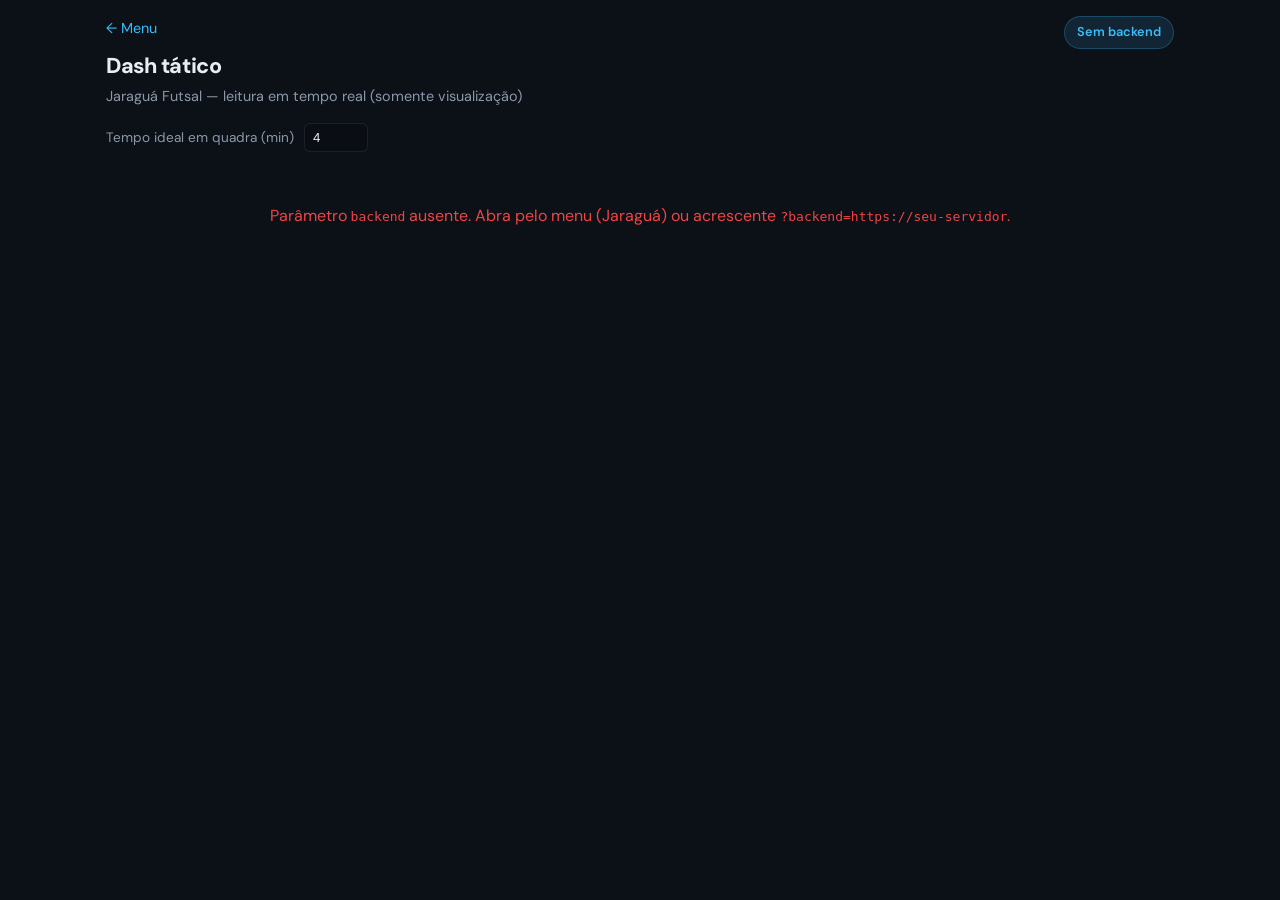
<file: legacy/dash-tatico.html>
<!DOCTYPE html>
<html lang="pt-BR">
<head>
  <meta charset="UTF-8" />
  <meta name="viewport" content="width=device-width, initial-scale=1, maximum-scale=1" />
  <title>Dash tático — Jaraguá Futsal</title>
  <link rel="preconnect" href="https://fonts.googleapis.com" />
  <link href="https://fonts.googleapis.com/css2?family=DM+Sans:ital,opsz,wght@0,9..40,400;0,9..40,600;0,9..40,800;1,9..40,400&display=swap" rel="stylesheet" />
  <style>
    :root {
      --bg: #0c1118;
      --card: #141b26;
      --border: rgba(255,255,255,.08);
      --text: #e8edf4;
      --muted: #8b98a8;
      --green: #22c55e;
      --yellow: #eab308;
      --red: #ef4444;
      --blue: #38bdf8;
      --radius: 12px;
    }
    * { box-sizing: border-box; }
    body {
      margin: 0;
      font-family: "DM Sans", system-ui, sans-serif;
      background: var(--bg);
      color: var(--text);
      min-height: 100vh;
      line-height: 1.45;
    }
    .wrap { max-width: 1100px; margin: 0 auto; padding: 16px; }
    header.top {
      display: flex; flex-wrap: wrap; align-items: flex-start; justify-content: space-between;
      gap: 12px; margin-bottom: 16px;
    }
    h1 { font-size: 1.35rem; font-weight: 800; margin: 0; letter-spacing: -0.02em; }
    .sub { color: var(--muted); font-size: 0.9rem; margin: 4px 0 0; }
    .pill {
      display: inline-flex; align-items: center; gap: 6px;
      padding: 6px 12px; border-radius: 999px; font-size: 0.8rem; font-weight: 600;
      background: rgba(56,189,248,.12); color: var(--blue); border: 1px solid rgba(56,189,248,.25);
    }
    .grid { display: grid; gap: 12px; }
    @media (min-width: 720px) {
      .grid-2 { grid-template-columns: 1fr 1fr; }
    }
    .card {
      background: var(--card);
      border: 1px solid var(--border);
      border-radius: var(--radius);
      padding: 14px 16px;
    }
    .card h2 {
      font-size: 0.75rem; text-transform: uppercase; letter-spacing: 0.06em;
      color: var(--muted); margin: 0 0 10px; font-weight: 700;
    }
    .scoreline {
      font-size: 2rem; font-weight: 800; font-variant-numeric: tabular-nums;
      display: flex; align-items: center; gap: 10px; flex-wrap: wrap;
    }
    .scoreline .vs { color: var(--muted); font-weight: 600; font-size: 1.2rem; }
    .clock { font-size: 1.5rem; font-weight: 800; font-variant-numeric: tabular-nums; color: var(--blue); }
    .last-ev { font-size: 0.95rem; color: var(--text); margin-top: 8px; }
    .last-ev span { color: var(--muted); }
    .momentum-bar {
      height: 10px; border-radius: 6px;
      background: linear-gradient(90deg, var(--red) 0%, var(--yellow) 50%, var(--green) 100%);
      position: relative; margin-top: 8px;
    }
    .momentum-bar .dot {
      position: absolute; top: -4px; width: 18px; height: 18px; border-radius: 50%;
      background: #fff; border: 3px solid var(--card); box-shadow: 0 2px 8px rgba(0,0,0,.4);
      transform: translateX(-50%);
    }
    .momentum-label { font-weight: 700; margin-top: 8px; font-size: 1rem; }
    .player-row {
      display: grid;
      grid-template-columns: 1fr auto;
      gap: 8px; align-items: center;
      padding: 10px 0; border-bottom: 1px solid var(--border);
    }
    .player-row:last-child { border-bottom: none; }
    .pname { font-weight: 700; font-size: 0.95rem; }
    .pmeta { font-size: 0.8rem; color: var(--muted); }
    .tags { display: flex; flex-wrap: wrap; gap: 6px; justify-content: flex-end; }
    .tag {
      font-size: 0.7rem; font-weight: 700; padding: 4px 8px; border-radius: 6px;
      text-transform: uppercase; letter-spacing: 0.03em;
    }
    .tag-fat.low { background: rgba(34,197,94,.2); color: var(--green); }
    .tag-fat.med { background: rgba(234,179,8,.2); color: var(--yellow); }
    .tag-fat.high { background: rgba(239,68,68,.2); color: var(--red); }
    .tag-perf.neu { background: rgba(139,152,168,.2); color: var(--muted); }
    .tag-perf.pos { background: rgba(34,197,94,.2); color: var(--green); }
    .tag-perf.neg { background: rgba(239,68,68,.2); color: var(--red); }
    .alert-item {
      padding: 10px 12px; border-radius: 8px; margin-bottom: 8px; font-size: 0.9rem;
      border-left: 4px solid var(--yellow); background: rgba(234,179,8,.08);
    }
    .alert-item.crit { border-color: var(--red); background: rgba(239,68,68,.1); }
    .alert-item.ok { border-color: var(--green); background: rgba(34,197,94,.1); }
    .btn {
      appearance: none; border: none; cursor: pointer;
      font-family: inherit; font-weight: 700; font-size: 0.9rem;
      padding: 10px 16px; border-radius: 8px;
      background: linear-gradient(135deg, #2563eb, #1d4ed8);
      color: #fff;
    }
    .btn:disabled { opacity: 0.45; cursor: not-allowed; }
    .timeline {
      display: flex; flex-wrap: wrap; gap: 8px; align-items: flex-start;
      font-size: 0.8rem;
    }
    .tl-item {
      padding: 6px 10px; border-radius: 8px; background: rgba(255,255,255,.06);
      border: 1px solid var(--border);
    }
    .tl-item.gol { border-color: rgba(34,197,94,.4); }
    .tl-item.sub { border-color: rgba(56,189,248,.4); }
    .tl-item.inj { border-color: rgba(239,68,68,.4); }
    .compare { font-size: 0.95rem; font-variant-numeric: tabular-nums; }
    .compare .big { font-size: 1.25rem; font-weight: 800; }
    .empty, .err {
      text-align: center; padding: 40px 20px; color: var(--muted);
    }
    .err { color: var(--red); }
    .modal-bg {
      display: none; position: fixed; inset: 0; background: rgba(0,0,0,.65);
      z-index: 50; align-items: center; justify-content: center; padding: 16px;
    }
    .modal-bg.on { display: flex; }
    .modal-box {
      background: var(--card); border: 1px solid var(--border); border-radius: var(--radius);
      max-width: 400px; width: 100%; padding: 20px;
    }
    .modal-box h3 { margin: 0 0 12px; font-size: 1.1rem; }
    .back-link { display: inline-block; margin-bottom: 12px; color: var(--blue); text-decoration: none; font-size: 0.9rem; }
    .back-link:hover { text-decoration: underline; }
    .config-row { display: flex; align-items: center; gap: 10px; flex-wrap: wrap; margin-top: 8px; }
    .config-row label { font-size: 0.85rem; color: var(--muted); }
    .config-row input { width: 64px; padding: 6px 8px; border-radius: 6px; border: 1px solid var(--border); background: #0a0e14; color: var(--text); }
  </style>
</head>
<body>
  <div class="wrap">
    <header class="top">
      <div>
        <a class="back-link" href="index.html">← Menu</a>
        <h1>Dash tático</h1>
        <p class="sub">Jaraguá Futsal — leitura em tempo real (somente visualização)</p>
      </div>
      <div class="pill" id="pollPill">Atualizando…</div>
    </header>

    <div class="config-row" style="margin-bottom:12px;">
      <label for="idealMin">Tempo ideal em quadra (min)</label>
      <input type="number" id="idealMin" min="2" max="15" step="0.5" value="4" />
    </div>

    <div id="root">
      <div class="empty">Carregando snapshot…</div>
    </div>
  </div>

  <div class="modal-bg" id="subModal" aria-hidden="true">
    <div class="modal-box">
      <h3>Sugestão de substituição</h3>
      <div id="subModalBody"></div>
      <button type="button" class="btn" style="margin-top:16px;width:100%" id="subModalClose">Fechar</button>
    </div>
  </div>

  <script>
(function () {
  var params = new URLSearchParams(window.location.search);
  var backend = (params.get("backend") || "").replace(/\/$/, "");
  var gameIdParam = params.get("gameId") || "";
  var pollMs = parseInt(params.get("poll") || "30000", 10);
  if (!isFinite(pollMs) || pollMs < 15000) pollMs = 30000;

  var idealMinEl = document.getElementById("idealMin");
  var pollPill = document.getElementById("pollPill");
  var root = document.getElementById("root");
  var subModal = document.getElementById("subModal");
  var subModalBody = document.getElementById("subModalBody");
  var subModalClose = document.getElementById("subModalClose");

  try {
    var lsIdeal = localStorage.getItem("dash_tatico_ideal_min");
    if (lsIdeal && idealMinEl) idealMinEl.value = lsIdeal;
  } catch (e) {}

  function getIdealMin() {
    var v = idealMinEl ? parseFloat(idealMinEl.value, 10) : 4;
    if (!isFinite(v) || v < 2) v = 4;
    return v;
  }

  if (idealMinEl) {
    idealMinEl.addEventListener("change", function () {
      try { localStorage.setItem("dash_tatico_ideal_min", String(getIdealMin())); } catch (e) {}
      if (lastSnap) render(lastSnap);
    });
  }

  function pad2(n) { return String(n).padStart(2, "0"); }
  function msToClock(ms) {
    ms = Math.max(0, ms | 0);
    var totalSec = Math.floor(ms / 1000);
    var m = Math.floor(totalSec / 60);
    var s = totalSec % 60;
    return pad2(m) + ":" + pad2(s);
  }
  function matchMsToLabel(ms, halfLenMs) {
    halfLenMs = halfLenMs || 20 * 60 * 1000;
    var half = (ms < halfLenMs) ? 1 : 2;
    var within = (half === 1) ? ms : (ms - halfLenMs);
    return "T" + half + " " + msToClock(within);
  }

  var lastSnap = null;
  var timerId = null;
  var clockBaseElapsed = 0;
  var clockBaseAt = 0;

  function apiUrl() {
    if (!backend) return "";
    var u = backend + "/games/live";
    if (gameIdParam) u += "?gameId=" + encodeURIComponent(gameIdParam);
    return u;
  }

  function fetchSnapshot() {
    var url = apiUrl();
    if (!url) {
      root.innerHTML = "<div class=\"err\">Parâmetro <code>backend</code> ausente. Abra pelo menu (Jaraguá) ou acrescente <code>?backend=https://seu-servidor</code>.</div>";
      pollPill.textContent = "Sem backend";
      return;
    }
    fetch(url, { method: "GET", cache: "no-store" })
      .then(function (r) { return r.json(); })
      .then(function (data) {
        if (!data || !data.success) {
          root.innerHTML = "<div class=\"err\">Erro ao ler dados.</div>";
          return;
        }
        if (!data.found || !data.snapshot) {
          root.innerHTML = "<div class=\"empty\">Jogo não iniciado. Abra o Campin, monte uma partida e dê play no cronômetro.</div>";
          lastSnap = null;
          return;
        }
        var st = (data.status || "").toLowerCase();
        if (st === "ended" || data.snapshot.matchEnded) {
          root.innerHTML = "<div class=\"empty\">Jogo não iniciado. Não há partida em curso no Campin.</div>";
          lastSnap = null;
          return;
        }
        lastSnap = data.snapshot;
        clockBaseElapsed = data.snapshot.elapsedMs || 0;
        clockBaseAt = Date.now();
        render(data.snapshot);
      })
      .catch(function () {
        root.innerHTML = "<div class=\"err\">Falha de rede ou servidor indisponível.</div>";
      });
  }

  function fatigueLevel(currentStintMs, idealMin) {
    var im = idealMin * 60 * 1000;
    if (currentStintMs < im * 0.75) return "low";
    if (currentStintMs < im * 1.15) return "med";
    return "high";
  }

  function perfTagForPlayer(p, snap) {
    var evs = (p.events || []).filter(function (e) { return e.type === "GAME_EVENT"; });
    var neg = evs.some(function (e) {
      var t = (e.eventType || "").toLowerCase();
      return t.indexOf("contusão") >= 0 || t.indexOf("contusao") >= 0 || t.indexOf("cartão vermelho") >= 0;
    });
    var pos = evs.some(function (e) {
      var t = (e.eventType || "").toLowerCase();
      return t === "gol" || t.indexOf("assist") >= 0;
    });
    if (neg) return { cls: "neg", text: "Atenção" };
    if (pos) return { cls: "pos", text: "Destaque" };
    return { cls: "neu", text: "Neutro" };
  }

  function momentum(snap) {
    var evs = snap.events || [];
    var last = evs.slice(-8);
    var score = 0;
    last.forEach(function (e) {
      if (e.type === "GAME_EVENT" && e.eventType) {
        var t = e.eventType.toLowerCase();
        if (t === "gol") score += 2;
        else if (t.indexOf("gol advers") >= 0) score -= 2;
        else if (t.indexOf("falta cometida") >= 0) score -= 0.5;
        else if (t.indexOf("falta sofrida") >= 0) score += 0.3;
      }
      if (e.type === "IN" || e.type === "OUT") score -= 0.15;
    });
    var goals = snap.scores || { us: 0, them: 0 };
    score += (goals.us - goals.them) * 0.5;
    var pos = Math.max(0, Math.min(100, 50 + score * 8));
    var label = "Equilíbrio";
    if (pos < 38) label = "Pressão do adversário";
    else if (pos > 62) label = "Domínio do time";
    return { pos: pos, label: label };
  }

  function buildAlerts(snap, idealMin, effElapsed, stintExtraMs) {
    var out = [];
    var elapsed = effElapsed != null ? effElapsed : (snap.elapsedMs || 0);
    var posMap = snap.posToPlayer || {};
    var onField = Object.values(posMap).filter(Boolean);
    var sx = stintExtraMs || 0;

    onField.forEach(function (pid) {
      var p = (snap.players || []).find(function (x) { return x.id === pid; });
      if (!p || !p.onField) return;
      var cur = (p.currentStintMs != null ? p.currentStintMs : 0) + sx;
      if (cur > idealMin * 60 * 1000 * 1.35) {
        out.push({ text: (p.name || pid) + " está acima do tempo ideal em quadra.", crit: true });
      }
      if (fatigueLevel(cur, idealMin) === "high") {
        out.push({ text: "Fadiga alta: " + (p.name || pid) + ".", crit: true });
      }
    });

    var evs = snap.events || [];
    var lastGoalUs = null;
    for (var i = evs.length - 1; i >= 0; i--) {
      var e = evs[i];
      if (e.type === "GAME_EVENT" && (e.eventType || "").toLowerCase() === "gol") {
        lastGoalUs = e.atMs;
        break;
      }
    }
    if (lastGoalUs != null && elapsed - lastGoalUs > 10 * 60 * 1000) {
      out.push({ text: "Há mais de 10 min sem gol próprio.", crit: false });
    }

    var subs = evs.filter(function (e) { return e.type === "IN" || e.type === "OUT"; }).slice(-6);
    if (subs.length >= 4) {
      out.push({ text: "Muitas substituições recentes — observar ritmo do time.", crit: false });
    }

    return out.slice(0, 3);
  }

  function timelineItems(snap) {
    var evs = snap.events || [];
    var items = [];
    evs.forEach(function (e) {
      var label = matchMsToLabel(e.atMs || 0, snap.halfLenMs);
      if (e.type === "GAME_EVENT") {
        var et = e.eventType || "Evento";
        var cls = "tl-item";
        if ((et + "").toLowerCase().indexOf("contus") >= 0) cls += " inj";
        else if ((et + "").toLowerCase().indexOf("gol") >= 0) cls += " gol";
        items.push({ cls: cls, text: label + " — " + et + (e.playerName ? " (" + e.playerName + ")" : "") });
      } else if (e.type === "IN" || e.type === "OUT") {
        items.push({ cls: "tl-item sub", text: label + " — " + (e.type === "IN" ? "Entrada" : "Saída") + " " + (e.playerName || "") });
      }
    });
    return items.slice(-24);
  }

  function avgStintThisGame(snap) {
    var players = snap.players || [];
    var stints = [];
    players.forEach(function (p) {
      (p.stints || []).forEach(function (s) {
        var end = s.outMs != null ? s.outMs : (snap.elapsedMs || 0);
        stints.push(Math.max(0, end - s.inMs));
      });
    });
    if (!stints.length) return 0;
    var sum = stints.reduce(function (a, b) { return a + b; }, 0);
    return sum / stints.length / 60000;
  }

  function render(snap) {
    var idealMin = getIdealMin();
    var scores = snap.scores || { us: 0, them: 0, foulsUs: 0 };
    var team = snap.teamName || "Jaraguá";
    var running = snap.running;
    var ended = snap.matchEnded;
    var elapsed = snap.elapsedMs || 0;
    var total = snap.totalLenMs || 40 * 60 * 1000;
    var lastEv = snap.lastEvent;
    var mom = momentum(snap);

    var lastEvText = "—";
    if (lastEv) {
      if (lastEv.type === "GAME_EVENT") {
        lastEvText = (lastEv.eventType || "Evento") + " aos " + (lastEv.matchTimeLabel || matchMsToLabel(lastEv.atMs || 0, snap.halfLenMs));
      } else {
        lastEvText = (lastEv.type === "IN" ? "Entrada" : "Saída") + " — " + (lastEv.matchTimeLabel || matchMsToLabel(lastEv.atMs || 0, snap.halfLenMs));
      }
    }

    var posMap = snap.posToPlayer || {};
    var positions = snap.positions || [];
    var liveExtraMs = !ended && running ? (Date.now() - clockBaseAt) : 0;
    var onRows = [];
    positions.forEach(function (pos) {
      var pid = posMap[pos.id];
      if (!pid) return;
      var p = (snap.players || []).find(function (x) { return x.id === pid; });
      if (!p) return;
      var cur = (p.currentStintMs != null ? p.currentStintMs : 0) + liveExtraMs;
      var fat = fatigueLevel(cur, idealMin);
      var perf = perfTagForPlayer(p, snap);
      var fatLabel = fat === "low" ? "Fadiga baixa" : fat === "med" ? "Fadiga média" : "Fadiga alta";
      onRows.push(
        "<div class=\"player-row\">" +
          "<div><div class=\"pname\">" + esc(p.name || "") + " <span class=\"pmeta\">#" + esc(String(p.numero != null ? p.numero : "")) + " · " + esc(pos.label || pos.id) + "</span></div>" +
          "<div class=\"pmeta\">Nesta entrada: " + msToClock(cur) + " · Tempo do jogo: " + msToClock(Math.min(total, elapsed + liveExtraMs)) + "</div></div>" +
          "<div class=\"tags\">" +
            "<span class=\"tag tag-fat " + fat + "\">" + fatLabel + "</span>" +
            "<span class=\"tag tag-perf " + perf.cls + "\">" + perf.text + "</span>" +
          "</div>" +
        "</div>"
      );
    });

    var effElapsed = Math.min(total, elapsed + liveExtraMs);
    var alerts = buildAlerts(snap, idealMin, effElapsed, liveExtraMs);
    var alertHtml = alerts.map(function (a) {
      var c = a.crit ? "crit" : "ok";
      return "<div class=\"alert-item " + c + "\">" + esc(a.text) + "</div>";
    }).join("");

    var tl = timelineItems(snap);
    var tlHtml = tl.length
      ? "<div class=\"timeline\">" + tl.map(function (t) { return "<span class=\"" + esc(t.cls) + "\">" + esc(t.text) + "</span>"; }).join("") + "</div>"
      : "<p class=\"sub\" style=\"margin:0;color:var(--muted)\">Sem eventos ainda.</p>";

    var avgSt = avgStintThisGame(snap);
    var refMin = idealMin;

    var statusPill = ended ? "Partida encerrada" : running ? "Ao vivo" : "Pausado";
    var clockLabel = msToClock(effElapsed);

    root.innerHTML =
      "<div class=\"grid grid-2\">" +
        "<div class=\"card\">" +
          "<h2>Placar e tempo</h2>" +
          "<div class=\"scoreline\">" + esc(team) + " <span class=\"vs\">" + scores.us + " × " + scores.them + "</span> <span style=\"font-size:1rem;color:var(--muted)\">adv.</span></div>" +
          "<div style=\"margin-top:10px\"><span class=\"clock\" id=\"liveClock\">" + esc(clockLabel) + "</span> <span style=\"color:var(--muted);font-size:0.9rem\">/ " + msToClock(total) + "</span></div>" +
          "<p class=\"sub\" style=\"margin:8px 0 0\">Faltas cometidas (aprox.): " + (scores.foulsUs != null ? scores.foulsUs : "—") + " · " + esc(statusPill) + "</p>" +
          "<p class=\"last-ev\"><span>Último evento:</span> " + esc(lastEvText) + "</p>" +
        "</div>" +
        "<div class=\"card\">" +
          "<h2>Momentum</h2>" +
          "<div class=\"momentum-label\">" + esc(mom.label) + "</div>" +
          "<div class=\"momentum-bar\"><div class=\"dot\" style=\"left:" + mom.pos + "%\"></div></div>" +
          "<p class=\"sub\" style=\"margin-top:10px\">Indicador simples a partir de gols, faltas e substituições recentes.</p>" +
        "</div>" +
      "</div>" +

      "<div class=\"card\" style=\"margin-top:12px\">" +
        "<h2>Em quadra</h2>" +
        (onRows.length ? onRows.join("") : "<p class=\"sub\">Ninguém em campo no snapshot.</p>") +
      "</div>" +

      "<div class=\"grid grid-2\" style=\"margin-top:12px\">" +
        "<div class=\"card\">" +
          "<h2>Alertas</h2>" +
          (alertHtml || "<p class=\"sub\">Nenhum alerta prioritário.</p>") +
        "</div>" +
        "<div class=\"card\">" +
          "<h2>Substituição</h2>" +
          "<p class=\"sub\" style=\"margin:0 0 10px\">Usa tempo em quadra e fadiga vs. referência configurável.</p>" +
          "<button type=\"button\" class=\"btn\" id=\"btnSuggest\">Sugerir substituição</button>" +
        "</div>" +
      "</div>" +

      "<div class=\"card\" style=\"margin-top:12px\">" +
        "<h2>Linha do tempo (simplificada)</h2>" + tlHtml +
      "</div>" +

      "<div class=\"card\" style=\"margin-top:12px\">" +
        "<h2>Tempo médio em quadra (entrada)</h2>" +
        "<div class=\"compare\">" +
          "<span class=\"big\">" + (avgSt > 0 ? avgSt.toFixed(1) : "—") + " min</span> <span style=\"color:var(--muted)\">média neste jogo (todas as permanências)</span><br/>" +
          "<span style=\"color:var(--muted)\">Referência configurada: " + refMin.toFixed(1) + " min (ideal de stint)</span>" +
        "</div>" +
      "</div>";

    var btn = document.getElementById("btnSuggest");
    if (btn) {
      btn.onclick = function () { openSuggestModal(snap, idealMin, liveExtraMs); };
    }

    if (timerId) clearInterval(timerId);
    if (!ended && running) {
      timerId = setInterval(function () {
        var el = document.getElementById("liveClock");
        if (!el || !lastSnap) return;
        var add = Date.now() - clockBaseAt;
        var cap = lastSnap.totalLenMs || total;
        var e = Math.min(cap, clockBaseElapsed + add);
        el.textContent = msToClock(e);
      }, 1000);
    }
  }

  function openSuggestModal(snap, idealMin, stintExtraMs) {
    var sx = stintExtraMs || 0;
    var posMap = snap.posToPlayer || {};
    var onField = Object.values(posMap).filter(Boolean);
    var best = null;
    var bestMs = -1;
    onField.forEach(function (pid) {
      var p = (snap.players || []).find(function (x) { return x.id === pid; });
      if (!p || !p.onField) return;
      var cur = (p.currentStintMs != null ? p.currentStintMs : 0) + sx;
      if (cur > bestMs) {
        bestMs = cur;
        best = p;
      }
    });
    if (!best) {
      subModalBody.innerHTML = "<p>Não há jogadores em quadra no snapshot.</p>";
    } else {
      var im = idealMin * 60 * 1000;
      var rec = bestMs >= im * 1.2 ? "<strong>Substituir agora</strong> — stint acima do ideal." : "<strong>Aguardar</strong> — ainda dentro da faixa.";
      subModalBody.innerHTML =
        "<p><b>" + esc(best.name || "") + "</b> (#" + esc(String(best.numero != null ? best.numero : "")) + ")</p>" +
        "<p>Tempo na entrada atual: <b>" + msToClock(bestMs) + "</b></p>" +
        "<p>Referência: " + idealMin + " min</p>" +
        "<p>" + rec + "</p>";
    }
    subModal.classList.add("on");
    subModal.setAttribute("aria-hidden", "false");
  }

  subModalClose.onclick = function () {
    subModal.classList.remove("on");
    subModal.setAttribute("aria-hidden", "true");
  };

  function esc(s) {
    return String(s).replace(/[&<>"']/g, function (m) {
      return ({ "&": "&amp;", "<": "&lt;", ">": "&gt;", '"': "&quot;", "'": "&#39;" })[m];
    });
  }

  pollPill.textContent = "Poll " + Math.round(pollMs / 1000) + "s";
  fetchSnapshot();
  setInterval(fetchSnapshot, pollMs);
})();
  </script>
</body>
</html>
</file>
